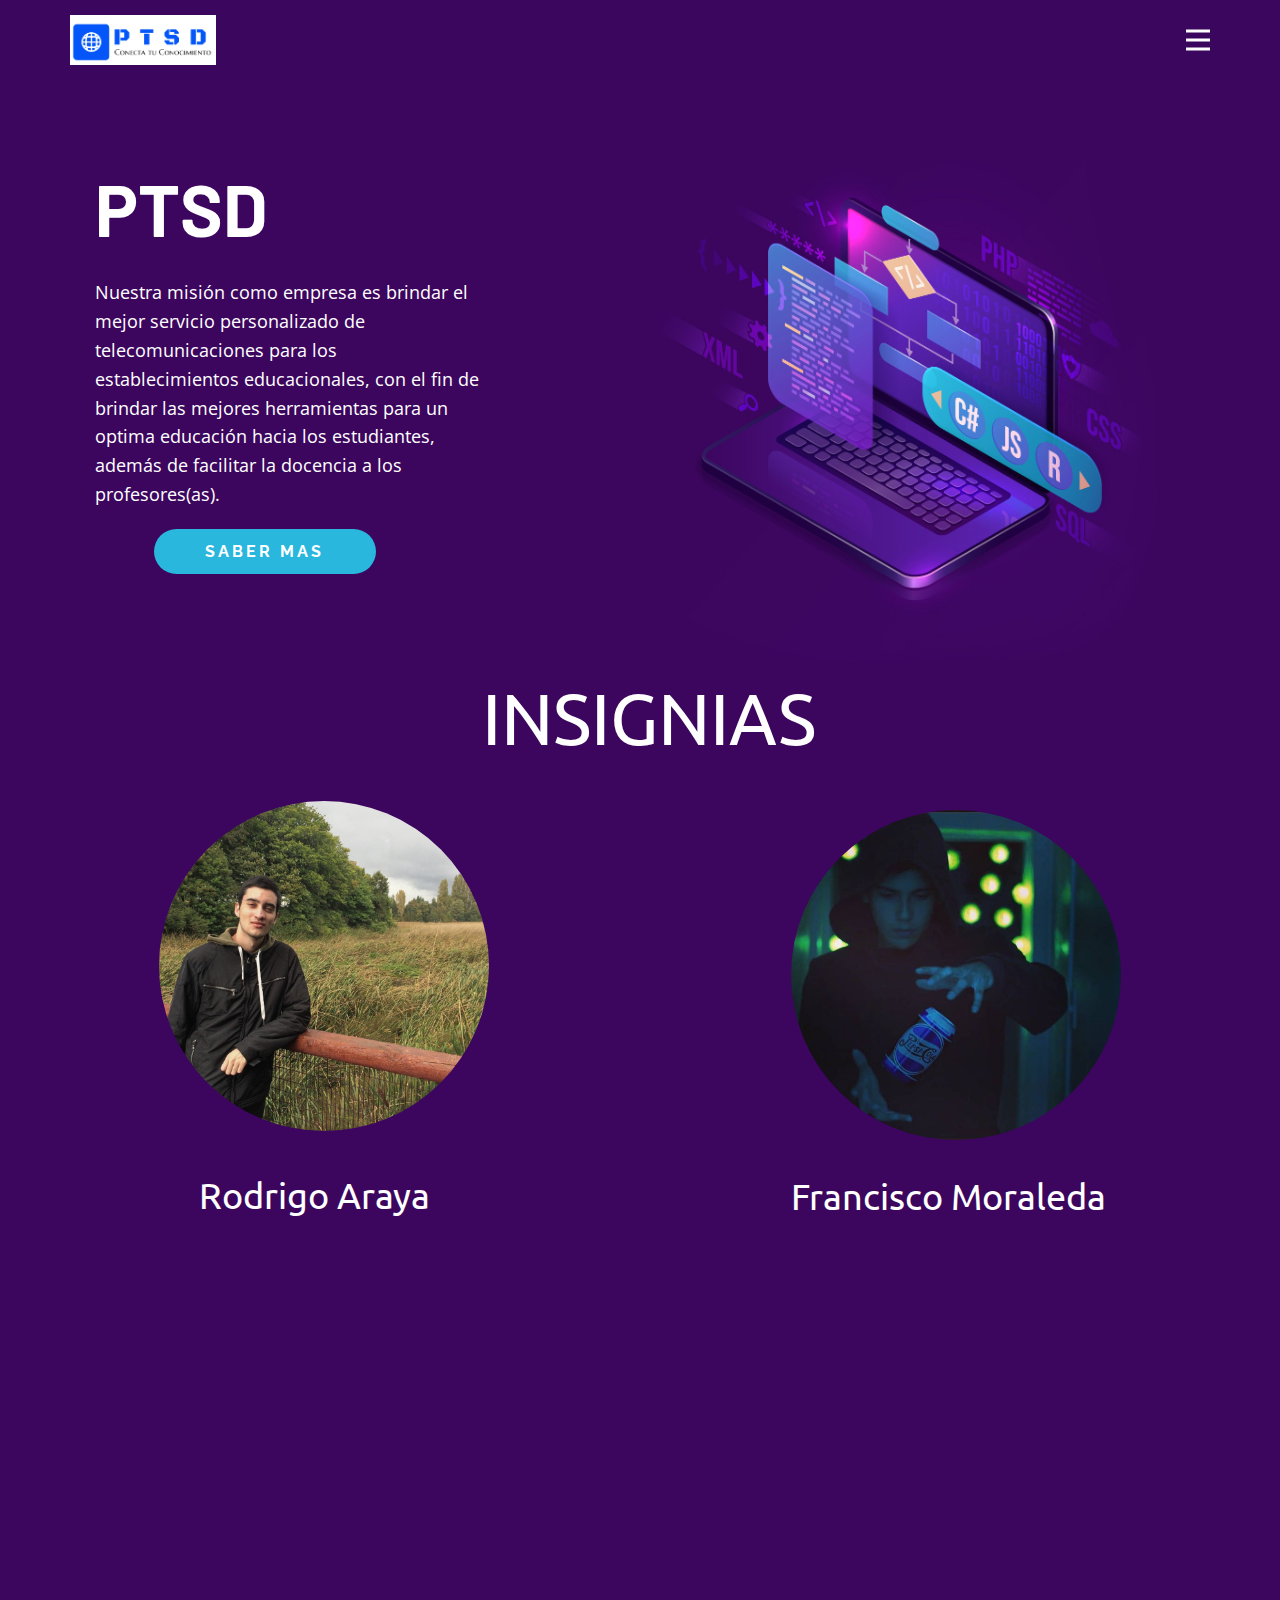
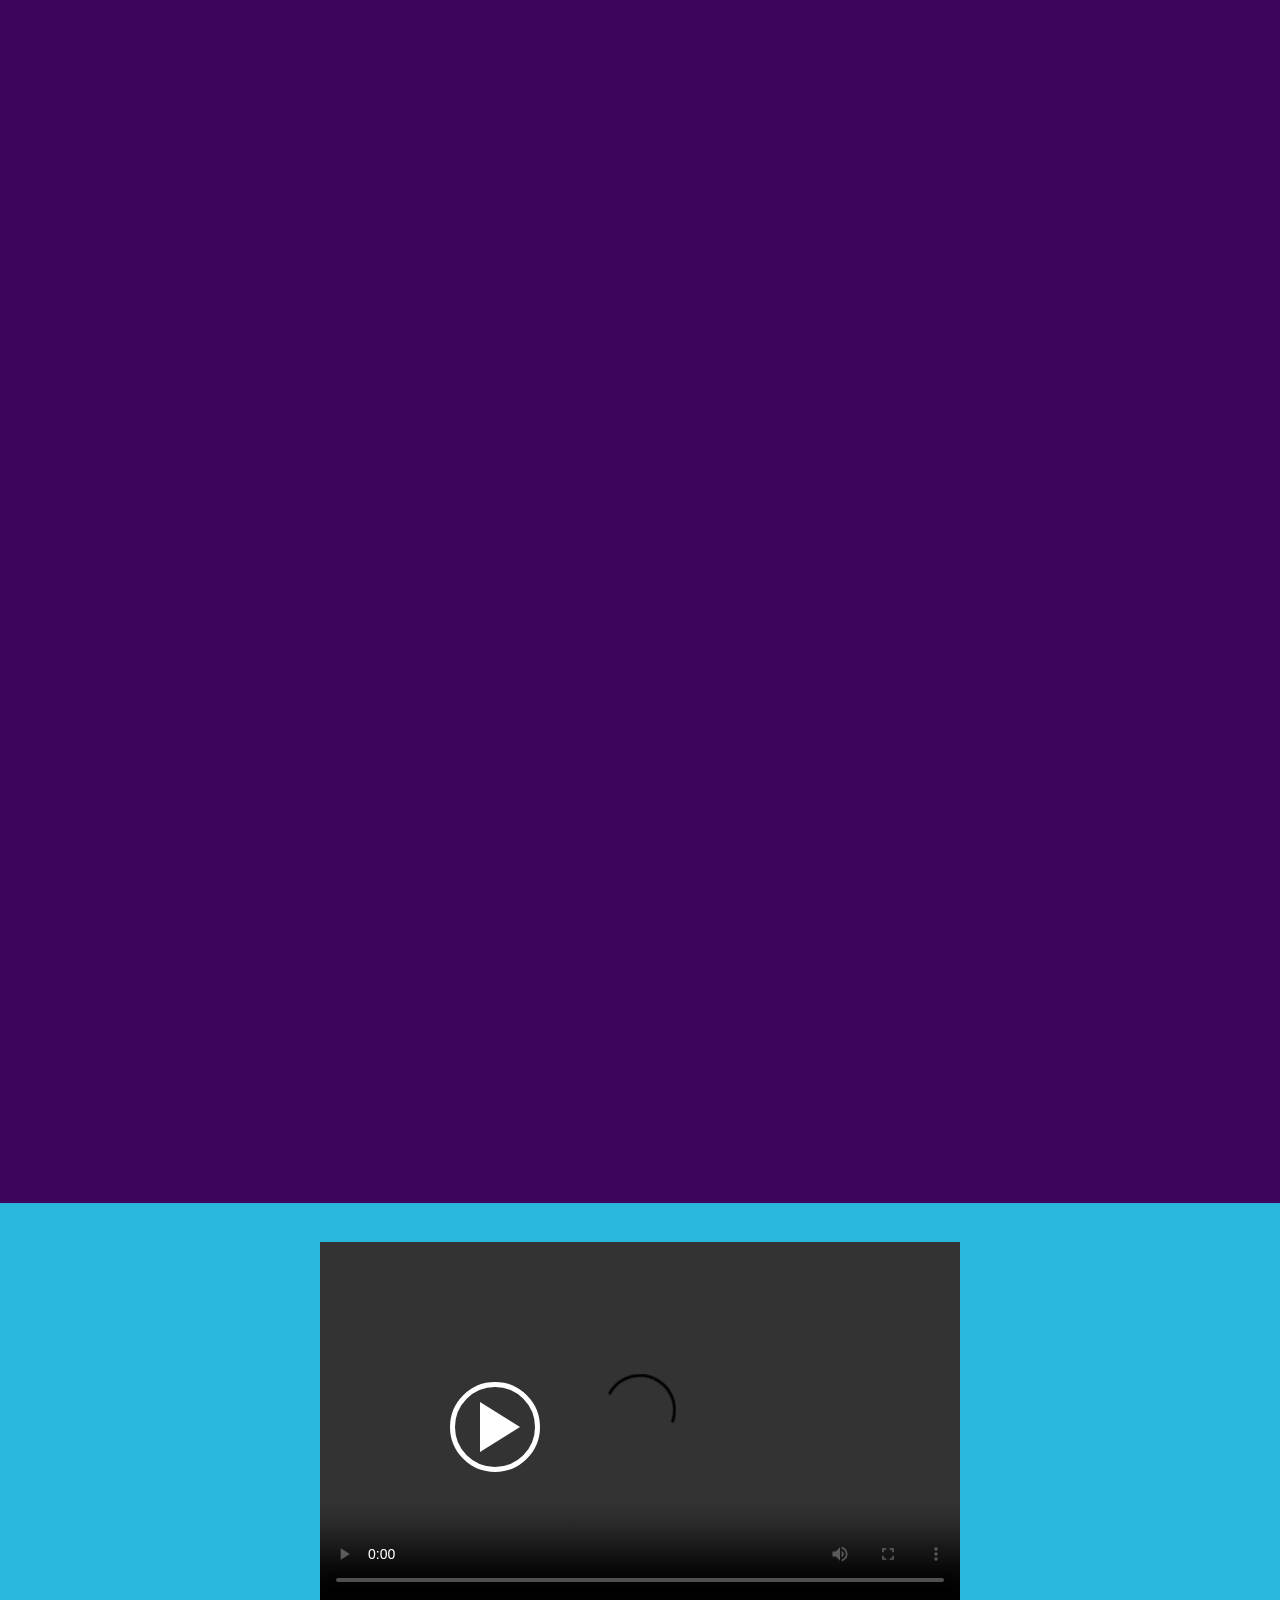
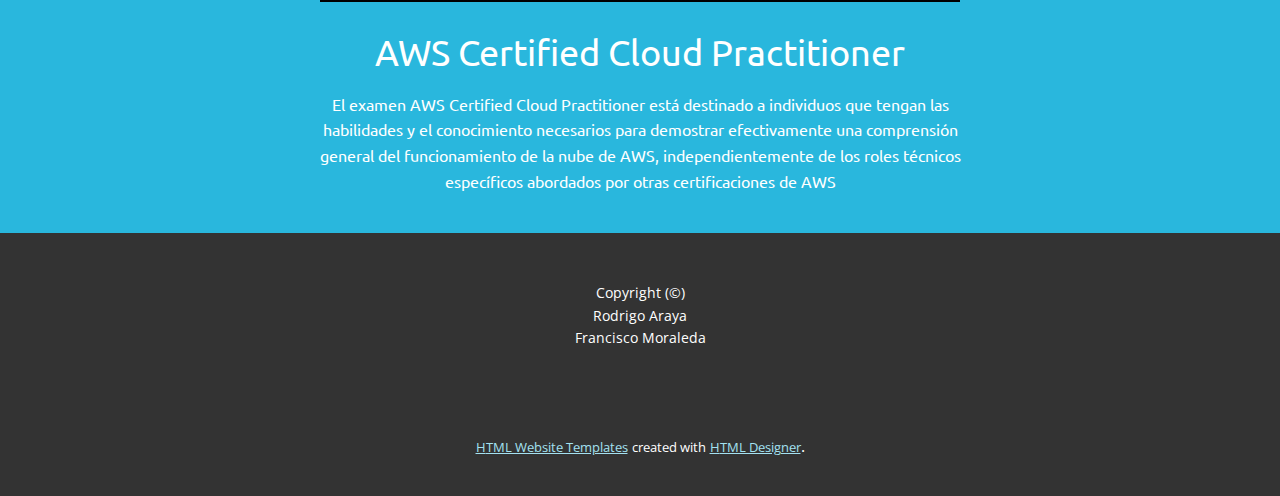
<file: index.html>
<!DOCTYPE html>
<html style="font-size: 16px;">
  <head>
    <meta name="viewport" content="width=device-width, initial-scale=1.0">
    <meta charset="utf-8">
    <meta name="keywords" content="Web Software Developers, Key Features, Data Visualization, IT solutions, IT solutions, Web Analytics, We are directly involved in t​he process, Get in Touch!">
    <meta name="description" content="">
    <meta name="page_type" content="np-template-header-footer-from-plugin">
    <title>PTSD</title>
    <link rel="stylesheet" href="nicepage.css" media="screen">
<link rel="stylesheet" href="PTSD.css" media="screen">
    <script class="u-script" type="text/javascript" src="jquery.js" defer=""></script>
    <script class="u-script" type="text/javascript" src="nicepage.js" defer=""></script>
    <meta name="generator" content="Nicepage 3.16.0, nicepage.com">
    <link id="u-theme-google-font" rel="stylesheet" href="https://fonts.googleapis.com/css?family=Open+Sans:300,300i,400,400i,600,600i,700,700i,800,800i|Barlow:100,100i,200,200i,300,300i,400,400i,500,500i,600,600i,700,700i,800,800i,900,900i">
    <link id="u-page-google-font" rel="stylesheet" href="https://fonts.googleapis.com/css?family=Raleway:100,100i,200,200i,300,300i,400,400i,500,500i,600,600i,700,700i,800,800i,900,900i|Ubuntu:300,300i,400,400i,500,500i,700,700i|Barlow:100,100i,200,200i,300,300i,400,400i,500,500i,600,600i,700,700i,800,800i,900,900i">
    
    
    
    
    
    <script type="application/ld+json">{
		"@context": "http://schema.org",
		"@type": "Organization",
		"name": "",
		"url": "index.html",
		"logo": "images/PTSDNITI.png"
}</script>
    <meta property="og:title" content="PTSD">
    <meta property="og:type" content="website">
    <meta name="theme-color" content="#29b7dd">
    <link rel="canonical" href="index.html">
    <meta property="og:url" content="index.html">
  </head>
  <body data-home-page="PTSD.html" data-home-page-title="PTSD" class="u-body"><header class="u-clearfix u-header u-palette-2-base u-header" id="sec-2485"><div class="u-clearfix u-sheet u-sheet-1">
        <a href="93913233" class="u-image u-logo u-image-1" data-image-width="613" data-image-height="211" title="Contact">
          <img src="images/PTSDNITI.png" class="u-logo-image u-logo-image-1" data-image-width="145.75">
        </a>
        <nav class="u-menu u-menu-dropdown u-offcanvas u-menu-1" data-responsive-from="XL">
          <div class="menu-collapse" style="font-size: 1rem; letter-spacing: 0px; font-weight: 700; text-transform: uppercase;">
            <a class="u-button-style u-custom-active-border-color u-custom-border u-custom-border-color u-custom-borders u-custom-hover-border-color u-custom-left-right-menu-spacing u-custom-padding-bottom u-custom-text-color u-custom-text-hover-color u-custom-top-bottom-menu-spacing u-nav-link u-text-active-palette-1-base u-text-hover-palette-2-base" href="#">
              <svg><use xmlns:xlink="http://www.w3.org/1999/xlink" xlink:href="#menu-hamburger"></use></svg>
              <svg version="1.1" xmlns="http://www.w3.org/2000/svg" xmlns:xlink="http://www.w3.org/1999/xlink"><defs><symbol id="menu-hamburger" viewBox="0 0 16 16" style="width: 16px; height: 16px;"><rect y="1" width="16" height="2"></rect><rect y="7" width="16" height="2"></rect><rect y="13" width="16" height="2"></rect>
</symbol>
</defs></svg>
            </a>
          </div>
          <div class="u-custom-menu u-nav-container">
            <ul class="u-nav u-spacing-30 u-unstyled u-nav-1"><li class="u-nav-item"><a class="u-border-2 u-border-active-palette-1-base u-border-hover-palette-1-base u-border-no-left u-border-no-right u-border-no-top u-button-style u-nav-link u-text-active-palette-1-base u-text-grey-90 u-text-hover-grey-90" href="https://www.bancoestado.cl/imagenes/_campanas/portal-donaciones/index.asp" target="_blank" style="padding: 10px 0px;">Donaciones</a>
</li><li class="u-nav-item"><a class="u-border-2 u-border-active-palette-1-base u-border-hover-palette-1-base u-border-no-left u-border-no-right u-border-no-top u-button-style u-nav-link u-text-active-palette-1-base u-text-grey-90 u-text-hover-grey-90" href="PTSD.html" style="padding: 10px 0px;">PTSD</a>
</li><li class="u-nav-item"><a class="u-border-2 u-border-active-palette-1-base u-border-hover-palette-1-base u-border-no-left u-border-no-right u-border-no-top u-button-style u-nav-link u-text-active-palette-1-base u-text-grey-90 u-text-hover-grey-90" href="Contactanos.html" target="_blank" style="padding: 10px 0px;">Contactanos</a>
</li></ul>
          </div>
          <div class="u-custom-menu u-nav-container-collapse">
            <div class="u-black u-container-style u-inner-container-layout u-opacity u-opacity-95 u-sidenav">
              <div class="u-sidenav-overflow">
                <div class="u-menu-close"></div>
                <ul class="u-align-center u-nav u-popupmenu-items u-unstyled u-nav-2"><li class="u-nav-item"><a class="u-button-style u-nav-link" href="https://www.bancoestado.cl/imagenes/_campanas/portal-donaciones/index.asp" target="_blank" style="padding: 10px 0px;">Donaciones</a>
</li><li class="u-nav-item"><a class="u-button-style u-nav-link" href="PTSD.html" style="padding: 10px 0px;">PTSD</a>
</li><li class="u-nav-item"><a class="u-button-style u-nav-link" href="Contactanos.html" target="_blank" style="padding: 10px 0px;">Contactanos</a>
</li></ul>
              </div>
            </div>
            <div class="u-black u-menu-overlay u-opacity u-opacity-70"></div>
          </div>
        </nav>
      </div></header>
    <section class="u-align-left u-clearfix u-image u-section-1" id="carousel_3e8e" data-image-width="1980" data-image-height="1350">
      <div class="u-clearfix u-sheet u-valign-middle u-sheet-1">
        <div class="u-clearfix u-expanded-width u-layout-wrap u-layout-wrap-1">
          <div class="u-gutter-0 u-layout">
            <div class="u-layout-row">
              <div class="u-align-left u-container-style u-layout-cell u-left-cell u-shape-rectangle u-size-27 u-layout-cell-1">
                <div class="u-container-layout u-container-layout-1">
                  <h1 class="u-custom-font u-text u-text-body-alt-color u-text-1">PTSD </h1>
                  <p class="u-text u-text-body-alt-color u-text-2">Nuestra misión como empresa es brindar el mejor servicio personalizado de telecomunicaciones para los establecimientos educacionales, con el fin de brindar las mejores herramientas para un optima educación hacia los estudiantes, además de facilitar la docencia a los profesores(as).</p>
                  <a href="Contactanos.html" data-page-id="9219529" class="u-active-palette-4-base u-btn u-btn-round u-button-style u-custom-font u-font-raleway u-hover-palette-4-base u-palette-1-base u-radius-50 u-text-body-alt-color u-btn-1" target="_blank">saber mas</a>
                </div>
              </div>
              <div class="u-align-left u-container-style u-image u-layout-cell u-right-cell u-size-33 u-image-1" data-image-width="1372" data-image-height="1235">
                <div class="u-container-layout u-valign-bottom u-container-layout-2"></div>
              </div>
            </div>
          </div>
        </div>
      </div>
    </section>
    <section class="u-align-left u-clearfix u-image u-section-2" id="sec-1b1f" data-image-width="1980" data-image-height="1350">
      <div class="u-clearfix u-sheet u-sheet-1">
        <h1 class="u-custom-font u-font-ubuntu u-text u-text-body-alt-color u-text-1">INSIGNIAS<span style="font-weight: 700;"></span>
        </h1>
        <div class="u-image u-image-circle u-image-1" alt="" data-image-width="1023" data-image-height="1280" data-animation-name="fadeIn" data-animation-duration="1000" data-animation-delay="0" data-animation-direction=""></div>
        <div class="u-image u-image-circle u-image-2" alt="" data-image-width="628" data-image-height="570" data-animation-name="fadeIn" data-animation-duration="1000" data-animation-delay="0" data-animation-direction=""></div>
        <h2 class="u-custom-font u-font-ubuntu u-text u-text-body-alt-color u-text-2">Rodrigo Araya </h2>
        <h2 class="u-custom-font u-font-ubuntu u-text u-text-body-alt-color u-text-3">Francisco Moraleda</h2>
        <div class="u-clearfix u-custom-html u-custom-html-1" data-animation-name="fadeIn" data-animation-duration="1000" data-animation-delay="0" data-animation-direction="Down">
          <div data-iframe-width="150" data-iframe-height="270" data-share-badge-id="b498e585-7405-4861-b41c-22d5e0c98746" data-share-badge-host="https://www.credly.com"></div>
          <script type="text/javascript" async="async" src="//cdn.credly.com/assets/utilities/embed.js"></script>
        </div>
        <div class="u-clearfix u-custom-html u-custom-html-2" data-animation-name="fadeIn" data-animation-duration="1000" data-animation-delay="0" data-animation-direction="">
          <div data-iframe-width="150" data-iframe-height="270" data-share-badge-id="12bddee8-73c4-45d0-9418-16bb78e06b9a" data-share-badge-host="https://www.credly.com/%22%3E</div><script type=" text="" javascript"="" async="" src="//cdn.credly.com/assets/utilities/embed.js"></div>
        </div>
        <div class="u-clearfix u-custom-html u-custom-html-3" data-animation-name="bounceIn" data-animation-duration="1000" data-animation-delay="0" data-animation-direction="Down">
          <div data-iframe-width="150" data-iframe-height="270" data-share-badge-id="925d7b60-ddb5-445a-ae78-d415fb5661ed" data-share-badge-host="https://www.credly.com"></div>
          <script type="text/javascript" async="async" src="//cdn.credly.com/assets/utilities/embed.js"></script>
        </div>
        <div class="u-clearfix u-custom-html u-custom-html-4" data-animation-name="fadeIn" data-animation-duration="1000" data-animation-delay="0" data-animation-direction="">
          <div data-iframe-width="150" data-iframe-height="270" data-share-badge-id="ae536a3b-0b31-49f7-888a-8d332f352252" data-share-badge-host="https://www.credly.com"></div>
          <script type="text/javascript" async="async" src="//cdn.credly.com/assets/utilities/embed.js"></script>
        </div>
        <div class="u-clearfix u-custom-html u-custom-html-5" data-animation-name="fadeIn" data-animation-duration="1000" data-animation-delay="0" data-animation-direction="">
          <div data-iframe-width="150" data-iframe-height="270" data-share-badge-id="d9a4e067-8c11-442e-bbf0-ccb54bbb7313" data-share-badge-host="https://www.credly.com"></div>
          <script type="text/javascript" async="async" src="//cdn.credly.com/assets/utilities/embed.js"></script>
        </div>
        <div class="u-clearfix u-custom-html u-custom-html-6" data-animation-name="fadeIn" data-animation-duration="1000" data-animation-delay="0" data-animation-direction="">
          <div data-iframe-width="150" data-iframe-height="270" data-share-badge-id="45ac3f77-fa2f-4b98-8ae5-c48471f7e587" data-share-badge-host="https://www.credly.com"></div>
          <script type="text/javascript" async="async" src="//cdn.credly.com/assets/utilities/embed.js"></script>
        </div>
      </div>
    </section>
    <section class="u-align-center u-clearfix u-palette-1-base u-section-3" id="sec-caeb">
      <div class="u-clearfix u-sheet u-valign-middle-lg u-valign-middle-md u-valign-middle-xl u-valign-middle-xs u-sheet-1">
        <div class="u-align-left u-expanded-width-sm u-expanded-width-xs u-video u-video-1" data-animation-name="jackInTheBox" data-animation-duration="1000" data-animation-delay="0" data-animation-direction="">
          <div class="embed-responsive embed-responsive-1">
            <video class="embed-responsive-item" controls="">
              <source src="https://rodrigo-francisco.s3.amazonaws.com/AWS+Certified+Cloud+Practitioner.mp4" type="video/mp4">
              <p>Your browser does not support HTML5 video.</p>
            </video>
            <button class="u-video-poster u-video-poster-1"></button>
          </div>
        </div>
        <h2 class="u-custom-font u-font-ubuntu u-text u-text-1">AWS Certified Cloud Practitioner</h2>
        <p class="u-custom-font u-font-ubuntu u-text u-text-2">El examen AWS Certified Cloud Practitioner está destinado a individuos que tengan las habilidades y el conocimiento necesarios para demostrar efectivamente una comprensión general del funcionamiento de la nube de AWS, independientemente de los roles técnicos específicos abordados por otras certificaciones de AWS</p>
      </div>
    </section>
    
    
    
    <footer class="u-align-center u-clearfix u-footer u-grey-80 u-footer" id="sec-2692"><div class="u-clearfix u-sheet u-valign-middle u-sheet-1">
        <p class="u-small-text u-text u-text-variant u-text-1">Copyright (©)<br>Rodrigo Araya<br>Francisco Moraleda
        </p>
      </div></footer>
    <section class="u-backlink u-clearfix u-grey-80">
      <a class="u-link" href="https://nicepage.com/html-templates" target="_blank">
        <span>HTML Website Templates</span>
      </a>
      <p class="u-text">
        <span>created with</span>
      </p>
      <a class="u-link" href="https://nicepage.com/html-website-builder" target="_blank">
        <span>HTML Designer</span>
      </a>. 
    </section>
  </body>
</html>
</file>
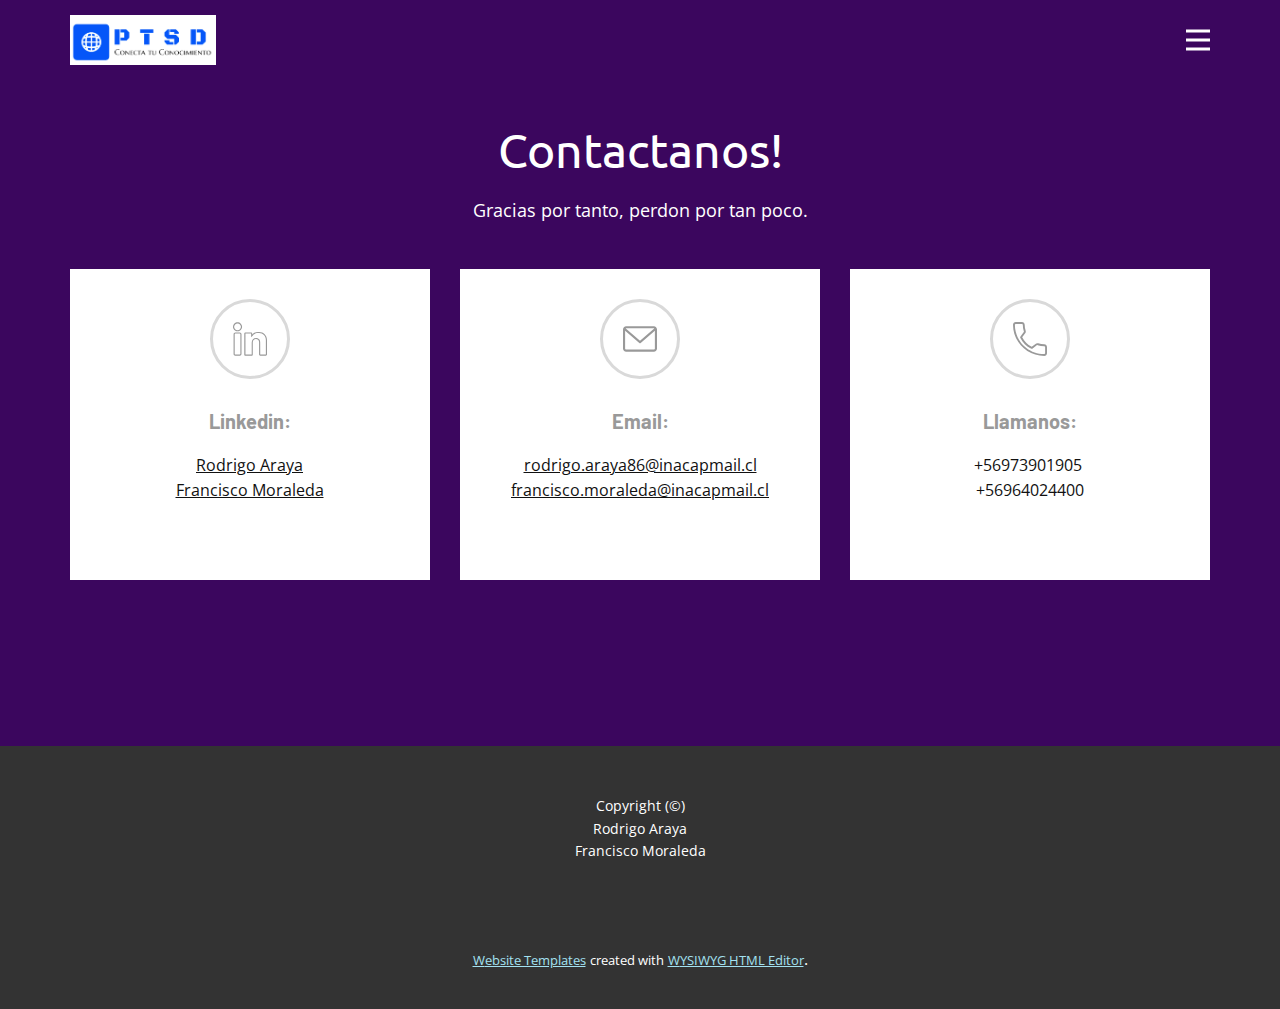
<file: Contactanos.html>
<!DOCTYPE html>
<html style="font-size: 16px;">
  <head>
    <meta name="viewport" content="width=device-width, initial-scale=1.0">
    <meta charset="utf-8">
    <meta name="keywords" content="Contactanos!">
    <meta name="description" content="">
    <meta name="page_type" content="np-template-header-footer-from-plugin">
    <title>Contactanos</title>
    <link rel="stylesheet" href="nicepage.css" media="screen">
<link rel="stylesheet" href="Contactanos.css" media="screen">
    <script class="u-script" type="text/javascript" src="jquery.js" defer=""></script>
    <script class="u-script" type="text/javascript" src="nicepage.js" defer=""></script>
    <meta name="generator" content="Nicepage 3.16.0, nicepage.com">
    <link id="u-theme-google-font" rel="stylesheet" href="https://fonts.googleapis.com/css?family=Open+Sans:300,300i,400,400i,600,600i,700,700i,800,800i|Barlow:100,100i,200,200i,300,300i,400,400i,500,500i,600,600i,700,700i,800,800i,900,900i">
    <link id="u-page-google-font" rel="stylesheet" href="https://fonts.googleapis.com/css?family=Ubuntu:300,300i,400,400i,500,500i,700,700i">
    
    
    
    <script type="application/ld+json">{
		"@context": "http://schema.org",
		"@type": "Organization",
		"name": "",
		"url": "index.html",
		"logo": "images/PTSDNITI.png"
}</script>
    <meta property="og:title" content="Contactanos">
    <meta property="og:type" content="website">
    <meta name="theme-color" content="#29b7dd">
    <link rel="canonical" href="index.html">
    <meta property="og:url" content="index.html">
  </head>
  <body class="u-body"><header class="u-clearfix u-header u-palette-2-base u-header" id="sec-2485"><div class="u-clearfix u-sheet u-sheet-1">
        <a href="93913233" class="u-image u-logo u-image-1" data-image-width="613" data-image-height="211" title="Contact">
          <img src="images/PTSDNITI.png" class="u-logo-image u-logo-image-1" data-image-width="145.75">
        </a>
        <nav class="u-menu u-menu-dropdown u-offcanvas u-menu-1" data-responsive-from="XL">
          <div class="menu-collapse" style="font-size: 1rem; letter-spacing: 0px; font-weight: 700; text-transform: uppercase;">
            <a class="u-button-style u-custom-active-border-color u-custom-border u-custom-border-color u-custom-borders u-custom-hover-border-color u-custom-left-right-menu-spacing u-custom-padding-bottom u-custom-text-color u-custom-text-hover-color u-custom-top-bottom-menu-spacing u-nav-link u-text-active-palette-1-base u-text-hover-palette-2-base" href="#">
              <svg><use xmlns:xlink="http://www.w3.org/1999/xlink" xlink:href="#menu-hamburger"></use></svg>
              <svg version="1.1" xmlns="http://www.w3.org/2000/svg" xmlns:xlink="http://www.w3.org/1999/xlink"><defs><symbol id="menu-hamburger" viewBox="0 0 16 16" style="width: 16px; height: 16px;"><rect y="1" width="16" height="2"></rect><rect y="7" width="16" height="2"></rect><rect y="13" width="16" height="2"></rect>
</symbol>
</defs></svg>
            </a>
          </div>
          <div class="u-custom-menu u-nav-container">
            <ul class="u-nav u-spacing-30 u-unstyled u-nav-1"><li class="u-nav-item"><a class="u-border-2 u-border-active-palette-1-base u-border-hover-palette-1-base u-border-no-left u-border-no-right u-border-no-top u-button-style u-nav-link u-text-active-palette-1-base u-text-grey-90 u-text-hover-grey-90" href="https://www.bancoestado.cl/imagenes/_campanas/portal-donaciones/index.asp" target="_blank" style="padding: 10px 0px;">Donaciones</a>
</li><li class="u-nav-item"><a class="u-border-2 u-border-active-palette-1-base u-border-hover-palette-1-base u-border-no-left u-border-no-right u-border-no-top u-button-style u-nav-link u-text-active-palette-1-base u-text-grey-90 u-text-hover-grey-90" href="PTSD.html" style="padding: 10px 0px;">PTSD</a>
</li><li class="u-nav-item"><a class="u-border-2 u-border-active-palette-1-base u-border-hover-palette-1-base u-border-no-left u-border-no-right u-border-no-top u-button-style u-nav-link u-text-active-palette-1-base u-text-grey-90 u-text-hover-grey-90" href="Contactanos.html" target="_blank" style="padding: 10px 0px;">Contactanos</a>
</li></ul>
          </div>
          <div class="u-custom-menu u-nav-container-collapse">
            <div class="u-black u-container-style u-inner-container-layout u-opacity u-opacity-95 u-sidenav">
              <div class="u-sidenav-overflow">
                <div class="u-menu-close"></div>
                <ul class="u-align-center u-nav u-popupmenu-items u-unstyled u-nav-2"><li class="u-nav-item"><a class="u-button-style u-nav-link" href="https://www.bancoestado.cl/imagenes/_campanas/portal-donaciones/index.asp" target="_blank" style="padding: 10px 0px;">Donaciones</a>
</li><li class="u-nav-item"><a class="u-button-style u-nav-link" href="PTSD.html" style="padding: 10px 0px;">PTSD</a>
</li><li class="u-nav-item"><a class="u-button-style u-nav-link" href="Contactanos.html" target="_blank" style="padding: 10px 0px;">Contactanos</a>
</li></ul>
              </div>
            </div>
            <div class="u-black u-menu-overlay u-opacity u-opacity-70"></div>
          </div>
        </nav>
      </div></header>
    <section class="u-align-center u-clearfix u-palette-2-base u-section-1" id="sec-7991">
      <div class="u-clearfix u-sheet u-sheet-1">
        <h1 class="u-custom-font u-font-ubuntu u-text u-text-1">Contactanos!<br>
        </h1>
        <p class="u-text u-text-2">Gracias por tanto, perdon por tan poco.</p>
        <div class="u-clearfix u-gutter-30 u-layout-wrap u-layout-wrap-1">
          <div class="u-gutter-0 u-layout">
            <div class="u-layout-col">
              <div class="u-size-60">
                <div class="u-layout-row">
                  <div class="u-container-style u-layout-cell u-left-cell u-size-20 u-white u-layout-cell-1">
                    <div class="u-container-layout u-container-layout-1"><span class="u-border-3 u-border-grey-15 u-icon u-icon-circle u-spacing-20 u-icon-1"><svg class="u-svg-link" preserveAspectRatio="xMidYMin slice" viewBox="0 0 512 512" style=""><use xmlns:xlink="http://www.w3.org/1999/xlink" xlink:href="#svg-d2d8"></use></svg><svg class="u-svg-content" viewBox="0 0 512 512" x="0px" y="0px" id="svg-d2d8" style="enable-background:new 0 0 512 512;"><g transform="translate(1)"><g><g><path d="M68.12,4.267c-18.773,0-35.84,6.827-48.64,19.627C5.827,37.547-1,54.613-1,72.533c0,18.773,7.68,35.84,20.48,48.64     c12.8,12.8,30.72,20.48,47.787,19.627c0,0,0.853,0,1.707,0c17.067,0,33.28-6.827,46.08-19.627     c12.8-12.8,20.48-29.867,20.48-48.64c0.853-17.92-6.827-34.987-19.627-47.787C103.107,11.093,86.04,4.267,68.12,4.267z      M103.107,109.227c-9.387,9.387-22.187,15.36-35.84,14.507c-12.8,0-26.453-5.12-35.84-14.507     c-10.24-9.387-15.36-23.04-15.36-36.693s5.12-26.453,15.36-36.693c9.387-9.387,22.187-14.507,36.693-14.507     c12.8,0,25.6,5.12,34.987,14.507c10.24,10.24,15.36,23.04,15.36,36.693S113.347,99.84,103.107,109.227z"></path><path d="M101.4,157.867H32.28c-13.653,0-24.747,11.093-24.747,25.6v298.667c0,13.653,11.947,25.6,25.6,25.6H101.4     c13.653,0,25.6-11.947,25.6-24.747v-299.52C127,169.813,115.053,157.867,101.4,157.867z M109.933,482.987     c0,4.267-4.267,7.68-8.533,7.68H33.133c-4.267,0-8.533-4.267-8.533-8.533V183.467c0-4.267,3.413-8.533,7.68-8.533h69.12     c4.267,0,8.533,4.267,8.533,8.533V482.987z"></path><path d="M391.533,149.333h-17.92c-33.28,0-64.853,14.507-85.333,37.547v-11.947c0-8.533-8.533-17.067-17.067-17.067H185.88     c-7.68,0-17.067,6.827-17.067,16.213v318.293c0,9.387,9.387,15.36,17.067,15.36h93.867c7.68,0,17.067-5.973,17.067-15.36v-184.32     c0-28.16,20.48-50.347,46.933-50.347c13.653,0,26.453,5.12,35.84,14.507c8.533,7.68,11.947,19.627,11.947,34.987v183.467     c0,8.533,8.533,17.067,17.067,17.067h85.333c8.533,0,17.067-8.533,17.067-17.067v-220.16     C511,202.24,458.947,149.333,391.533,149.333z M493.933,489.813l-0.853,0.853h-83.627L408.6,307.2     c0-20.48-5.12-35.84-16.213-46.933c-12.8-12.8-29.867-19.627-47.787-19.627c-35.84,0.853-64,29.867-64,67.413v182.613h-93.867     V174.933h84.48l0.853,0.853v53.76l23.04-23.04l0.853-0.853c17.067-23.893,46.933-39.253,78.507-39.253h17.92     c57.173,0,101.547,46.08,101.547,104.107V489.813z"></path>
</g>
</g>
</g></svg></span>
                      <h5 class="u-align-center u-text u-text-grey-40 u-text-3">Linkedin:</h5>
                      <a href="https://www.linkedin.com/in/rodrigo-araya-madariaga-48b98a110/" class="u-border-active-none u-border-hover-none u-btn u-btn-rectangle u-button-style u-none u-text-body-color u-text-hover-palette-2-base u-btn-1" target="_blank">Rodrigo Araya</a>
                      <a href="https://www.linkedin.com/in/francisco-moraleda-diaz-80b795212/" class="u-border-active-none u-border-hover-none u-btn u-btn-rectangle u-button-style u-none u-text-body-color u-text-hover-palette-2-base u-btn-2" target="_blank">Francisco Moraleda</a>
                    </div>
                  </div>
                  <div class="u-container-style u-layout-cell u-size-20 u-white u-layout-cell-2">
                    <div class="u-container-layout u-container-layout-2"><span class="u-border-3 u-border-grey-15 u-icon u-icon-circle u-spacing-20 u-text-grey-40 u-icon-2"><svg class="u-svg-link" preserveAspectRatio="xMidYMin slice" viewBox="0 0 479.058 479.058" style=""><use xmlns:xlink="http://www.w3.org/1999/xlink" xlink:href="#svg-1497"></use></svg><svg xmlns="http://www.w3.org/2000/svg" id="svg-1497" enable-background="new 0 0 479.058 479.058" viewBox="0 0 479.058 479.058" class="u-svg-content"><path d="m434.146 59.882h-389.234c-24.766 0-44.912 20.146-44.912 44.912v269.47c0 24.766 20.146 44.912 44.912 44.912h389.234c24.766 0 44.912-20.146 44.912-44.912v-269.47c0-24.766-20.146-44.912-44.912-44.912zm0 29.941c2.034 0 3.969.422 5.738 1.159l-200.355 173.649-200.356-173.649c1.769-.736 3.704-1.159 5.738-1.159zm0 299.411h-389.234c-8.26 0-14.971-6.71-14.971-14.971v-251.648l199.778 173.141c2.822 2.441 6.316 3.655 9.81 3.655s6.988-1.213 9.81-3.655l199.778-173.141v251.649c-.001 8.26-6.711 14.97-14.971 14.97z"></path></svg></span>
                      <h5 class="u-align-center u-text u-text-grey-40 u-text-4">Email:</h5>
                      <a href="https://nicepage.com/website-design" class="u-border-active-none u-border-hover-none u-btn u-btn-rectangle u-button-style u-none u-text-body-color u-text-hover-palette-2-base u-btn-3">rodrigo.araya86@inacapmail.cl</a>
                      <a href="https://nicepage.com/wordpress-themes" class="u-border-active-none u-border-hover-none u-btn u-btn-rectangle u-button-style u-none u-text-body-color u-text-hover-palette-2-base u-btn-4">francisco.moraleda@inacapmail.cl</a>
                    </div>
                  </div>
                  <div class="u-align-center u-container-style u-layout-cell u-right-cell u-size-20 u-white u-layout-cell-3">
                    <div class="u-container-layout u-valign-top u-container-layout-3"><span class="u-border-3 u-border-grey-15 u-icon u-icon-circle u-spacing-20 u-text-grey-40 u-icon-3"><svg class="u-svg-link" preserveAspectRatio="xMidYMin slice" viewBox="0 0 384 384" style=""><use xmlns:xlink="http://www.w3.org/1999/xlink" xlink:href="#svg-1a9d"></use></svg><svg xmlns="http://www.w3.org/2000/svg" xmlns:xlink="http://www.w3.org/1999/xlink" version="1.1" id="svg-1a9d" x="0px" y="0px" viewBox="0 0 384 384" style="enable-background:new 0 0 384 384;" xml:space="preserve" class="u-svg-content"><g><g><path d="M353.188,252.052c-23.51,0-46.594-3.677-68.469-10.906c-10.906-3.719-23.323-0.833-30.438,6.417l-43.177,32.594    c-50.073-26.729-80.917-57.563-107.281-107.26l31.635-42.052c8.219-8.208,11.167-20.198,7.635-31.448    c-7.26-21.99-10.948-45.063-10.948-68.583C132.146,13.823,118.323,0,101.333,0H30.812C13.823,0,0,13.823,0,30.812    C0,225.563,158.438,384,353.188,384c16.99,0,30.813-13.823,30.813-30.813v-70.323C384,265.875,370.177,252.052,353.188,252.052z     M362.667,353.188c0,5.229-4.25,9.479-9.479,9.479c-182.99,0-331.854-148.865-331.854-331.854c0-5.229,4.25-9.479,9.479-9.479    h70.521c5.229,0,9.479,4.25,9.479,9.479c0,25.802,4.052,51.125,11.979,75.115c1.104,3.542,0.208,7.208-3.375,10.938L82.75,165.427    c-2.458,3.26-2.844,7.625-1,11.26c29.927,58.823,66.292,95.188,125.531,125.542c3.604,1.885,8.021,1.49,11.292-0.979    l49.677-37.635c2.51-2.51,6.271-3.406,9.667-2.25c24.156,7.979,49.479,12.021,75.271,12.021c5.229,0,9.479,4.25,9.479,9.479    V353.188z"></path>
</g>
</g><g></g><g></g><g></g><g></g><g></g><g></g><g></g><g></g><g></g><g></g><g></g><g></g><g></g><g></g><g></g></svg></span>
                      <h5 class="u-text u-text-grey-40 u-text-5">Llamanos:</h5>
                      <p class="u-text u-text-6">+56973901905&nbsp;<br>+56964024400
                      </p>
                    </div>
                  </div>
                </div>
              </div>
            </div>
          </div>
        </div>
      </div>
    </section>
    
    
    
    <footer class="u-align-center u-clearfix u-footer u-grey-80 u-footer" id="sec-2692"><div class="u-clearfix u-sheet u-valign-middle u-sheet-1">
        <p class="u-small-text u-text u-text-variant u-text-1">Copyright (©)<br>Rodrigo Araya<br>Francisco Moraleda
        </p>
      </div></footer>
    <section class="u-backlink u-clearfix u-grey-80">
      <a class="u-link" href="https://nicepage.com/website-templates" target="_blank">
        <span>Website Templates</span>
      </a>
      <p class="u-text">
        <span>created with</span>
      </p>
      <a class="u-link" href="https://nicepage.com/wysiwyg-html-editor" target="_blank">
        <span>WYSIWYG HTML Editor</span>
      </a>. 
    </section>
  </body>
</html>
</file>
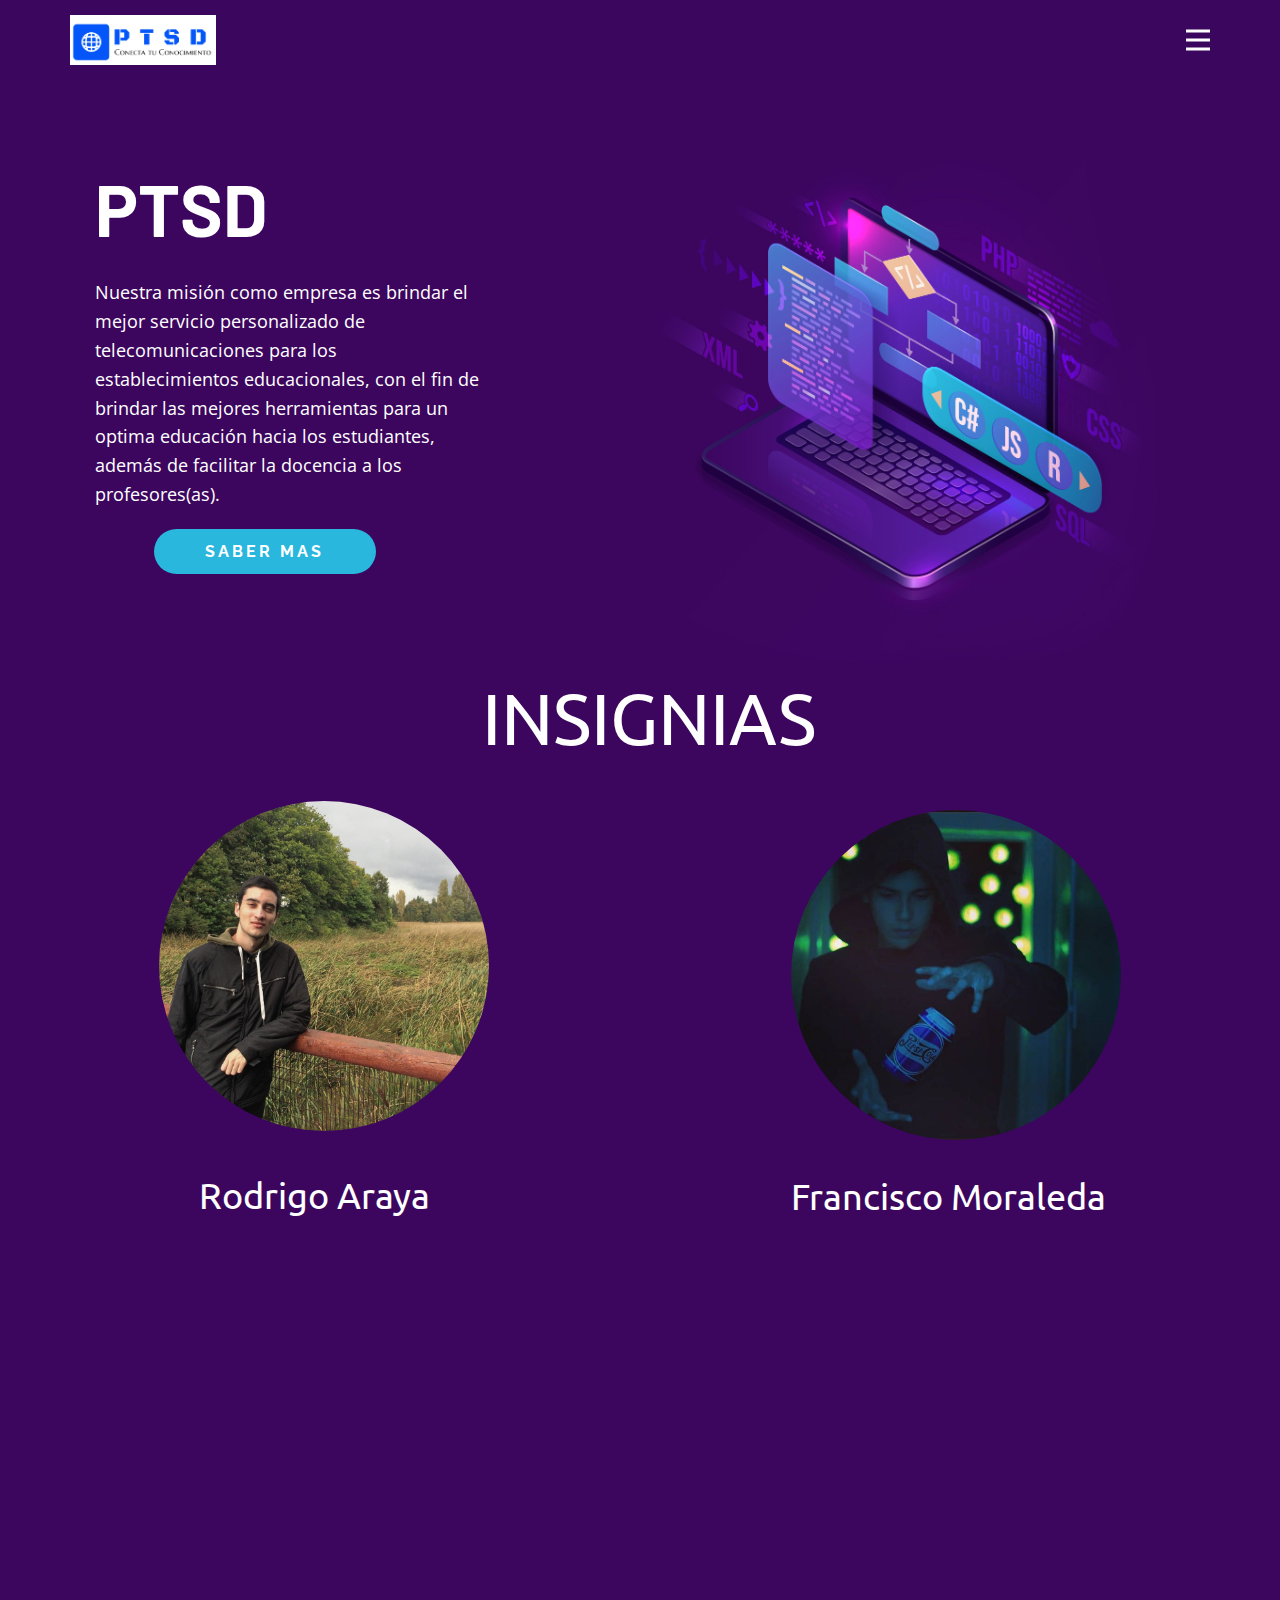
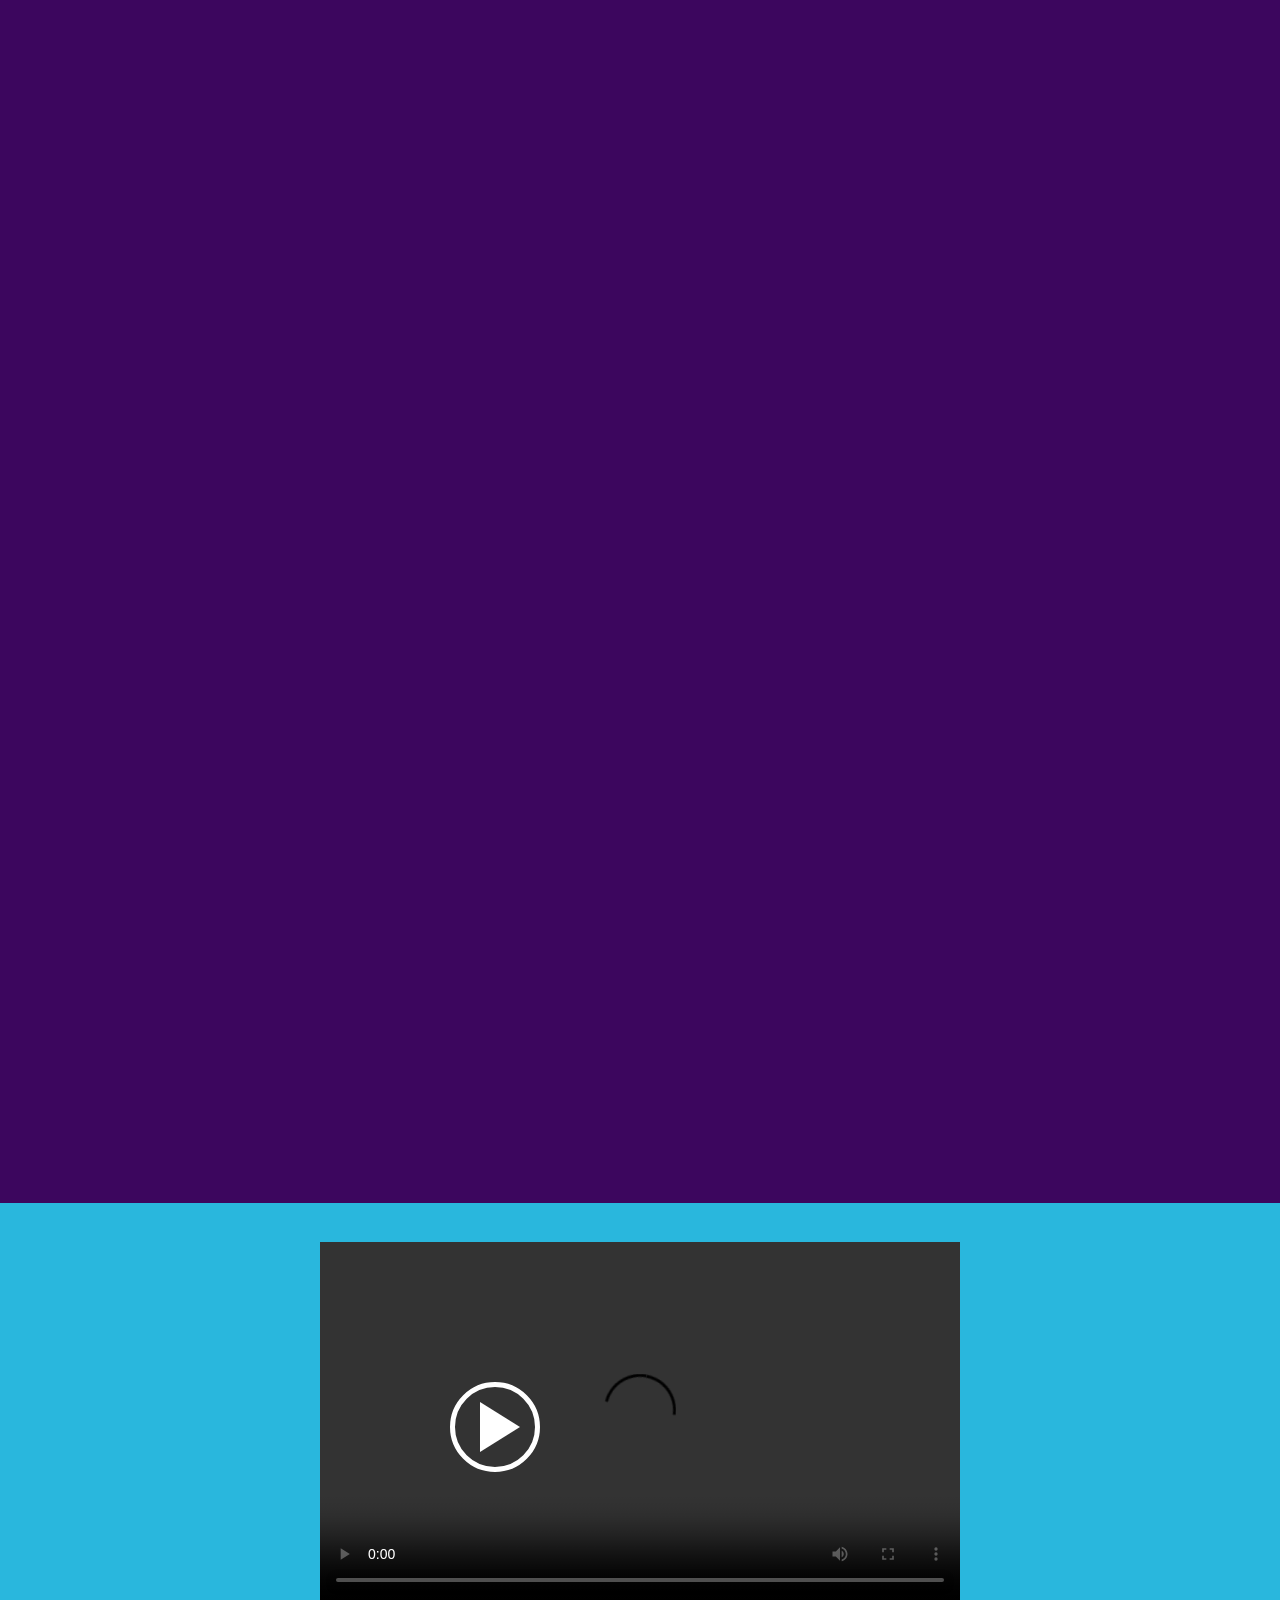
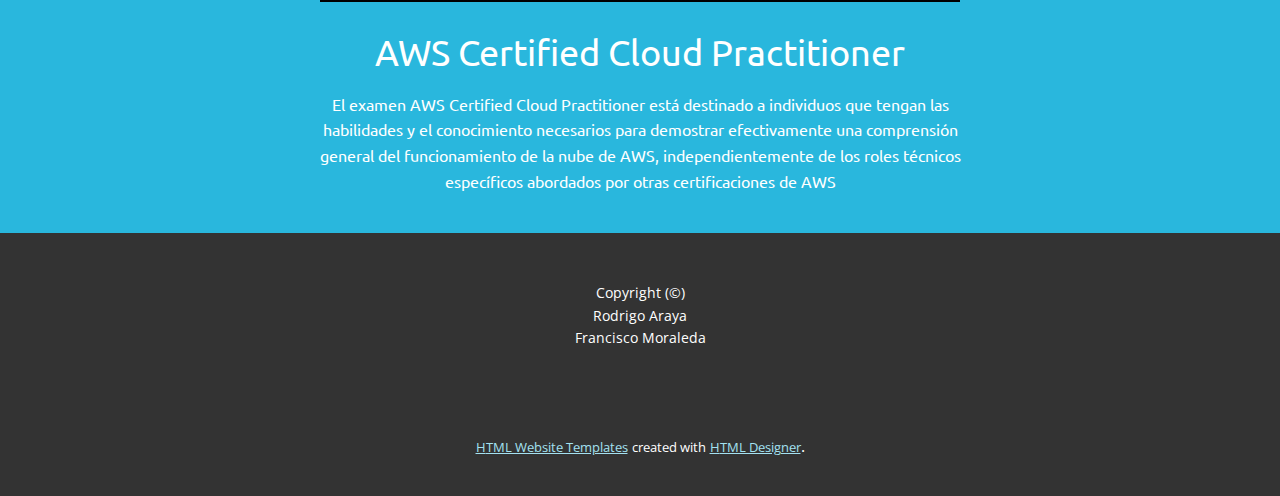
<file: PTSD.html>
<!DOCTYPE html>
<html style="font-size: 16px;">
  <head>
    <meta name="viewport" content="width=device-width, initial-scale=1.0">
    <meta charset="utf-8">
    <meta name="keywords" content="Web Software Developers, Key Features, Data Visualization, IT solutions, IT solutions, Web Analytics, We are directly involved in t​he process, Get in Touch!">
    <meta name="description" content="">
    <meta name="page_type" content="np-template-header-footer-from-plugin">
    <title>PTSD</title>
    <link rel="stylesheet" href="nicepage.css" media="screen">
<link rel="stylesheet" href="PTSD.css" media="screen">
    <script class="u-script" type="text/javascript" src="jquery.js" defer=""></script>
    <script class="u-script" type="text/javascript" src="nicepage.js" defer=""></script>
    <meta name="generator" content="Nicepage 3.16.0, nicepage.com">
    <link id="u-theme-google-font" rel="stylesheet" href="https://fonts.googleapis.com/css?family=Open+Sans:300,300i,400,400i,600,600i,700,700i,800,800i|Barlow:100,100i,200,200i,300,300i,400,400i,500,500i,600,600i,700,700i,800,800i,900,900i">
    <link id="u-page-google-font" rel="stylesheet" href="https://fonts.googleapis.com/css?family=Raleway:100,100i,200,200i,300,300i,400,400i,500,500i,600,600i,700,700i,800,800i,900,900i|Ubuntu:300,300i,400,400i,500,500i,700,700i|Barlow:100,100i,200,200i,300,300i,400,400i,500,500i,600,600i,700,700i,800,800i,900,900i">
    
    
    
    
    
    <script type="application/ld+json">{
		"@context": "http://schema.org",
		"@type": "Organization",
		"name": "",
		"url": "index.html",
		"logo": "images/PTSDNITI.png"
}</script>
    <meta property="og:title" content="PTSD">
    <meta property="og:type" content="website">
    <meta name="theme-color" content="#29b7dd">
    <link rel="canonical" href="index.html">
    <meta property="og:url" content="index.html">
  </head>
  <body class="u-body"><header class="u-clearfix u-header u-palette-2-base u-header" id="sec-2485"><div class="u-clearfix u-sheet u-sheet-1">
        <a href="93913233" class="u-image u-logo u-image-1" data-image-width="613" data-image-height="211" title="Contact">
          <img src="images/PTSDNITI.png" class="u-logo-image u-logo-image-1" data-image-width="145.75">
        </a>
        <nav class="u-menu u-menu-dropdown u-offcanvas u-menu-1" data-responsive-from="XL">
          <div class="menu-collapse" style="font-size: 1rem; letter-spacing: 0px; font-weight: 700; text-transform: uppercase;">
            <a class="u-button-style u-custom-active-border-color u-custom-border u-custom-border-color u-custom-borders u-custom-hover-border-color u-custom-left-right-menu-spacing u-custom-padding-bottom u-custom-text-color u-custom-text-hover-color u-custom-top-bottom-menu-spacing u-nav-link u-text-active-palette-1-base u-text-hover-palette-2-base" href="#">
              <svg><use xmlns:xlink="http://www.w3.org/1999/xlink" xlink:href="#menu-hamburger"></use></svg>
              <svg version="1.1" xmlns="http://www.w3.org/2000/svg" xmlns:xlink="http://www.w3.org/1999/xlink"><defs><symbol id="menu-hamburger" viewBox="0 0 16 16" style="width: 16px; height: 16px;"><rect y="1" width="16" height="2"></rect><rect y="7" width="16" height="2"></rect><rect y="13" width="16" height="2"></rect>
</symbol>
</defs></svg>
            </a>
          </div>
          <div class="u-custom-menu u-nav-container">
            <ul class="u-nav u-spacing-30 u-unstyled u-nav-1"><li class="u-nav-item"><a class="u-border-2 u-border-active-palette-1-base u-border-hover-palette-1-base u-border-no-left u-border-no-right u-border-no-top u-button-style u-nav-link u-text-active-palette-1-base u-text-grey-90 u-text-hover-grey-90" href="https://www.bancoestado.cl/imagenes/_campanas/portal-donaciones/index.asp" target="_blank" style="padding: 10px 0px;">Donaciones</a>
</li><li class="u-nav-item"><a class="u-border-2 u-border-active-palette-1-base u-border-hover-palette-1-base u-border-no-left u-border-no-right u-border-no-top u-button-style u-nav-link u-text-active-palette-1-base u-text-grey-90 u-text-hover-grey-90" href="PTSD.html" style="padding: 10px 0px;">PTSD</a>
</li><li class="u-nav-item"><a class="u-border-2 u-border-active-palette-1-base u-border-hover-palette-1-base u-border-no-left u-border-no-right u-border-no-top u-button-style u-nav-link u-text-active-palette-1-base u-text-grey-90 u-text-hover-grey-90" href="Contactanos.html" target="_blank" style="padding: 10px 0px;">Contactanos</a>
</li></ul>
          </div>
          <div class="u-custom-menu u-nav-container-collapse">
            <div class="u-black u-container-style u-inner-container-layout u-opacity u-opacity-95 u-sidenav">
              <div class="u-sidenav-overflow">
                <div class="u-menu-close"></div>
                <ul class="u-align-center u-nav u-popupmenu-items u-unstyled u-nav-2"><li class="u-nav-item"><a class="u-button-style u-nav-link" href="https://www.bancoestado.cl/imagenes/_campanas/portal-donaciones/index.asp" target="_blank" style="padding: 10px 0px;">Donaciones</a>
</li><li class="u-nav-item"><a class="u-button-style u-nav-link" href="PTSD.html" style="padding: 10px 0px;">PTSD</a>
</li><li class="u-nav-item"><a class="u-button-style u-nav-link" href="Contactanos.html" target="_blank" style="padding: 10px 0px;">Contactanos</a>
</li></ul>
              </div>
            </div>
            <div class="u-black u-menu-overlay u-opacity u-opacity-70"></div>
          </div>
        </nav>
      </div></header>
    <section class="u-align-left u-clearfix u-image u-section-1" id="carousel_3e8e" data-image-width="1980" data-image-height="1350">
      <div class="u-clearfix u-sheet u-valign-middle u-sheet-1">
        <div class="u-clearfix u-expanded-width u-layout-wrap u-layout-wrap-1">
          <div class="u-gutter-0 u-layout">
            <div class="u-layout-row">
              <div class="u-align-left u-container-style u-layout-cell u-left-cell u-shape-rectangle u-size-27 u-layout-cell-1">
                <div class="u-container-layout u-container-layout-1">
                  <h1 class="u-custom-font u-text u-text-body-alt-color u-text-1">PTSD </h1>
                  <p class="u-text u-text-body-alt-color u-text-2">Nuestra misión como empresa es brindar el mejor servicio personalizado de telecomunicaciones para los establecimientos educacionales, con el fin de brindar las mejores herramientas para un optima educación hacia los estudiantes, además de facilitar la docencia a los profesores(as).</p>
                  <a href="Contactanos.html" data-page-id="9219529" class="u-active-palette-4-base u-btn u-btn-round u-button-style u-custom-font u-font-raleway u-hover-palette-4-base u-palette-1-base u-radius-50 u-text-body-alt-color u-btn-1" target="_blank">saber mas</a>
                </div>
              </div>
              <div class="u-align-left u-container-style u-image u-layout-cell u-right-cell u-size-33 u-image-1" data-image-width="1372" data-image-height="1235">
                <div class="u-container-layout u-valign-bottom u-container-layout-2"></div>
              </div>
            </div>
          </div>
        </div>
      </div>
    </section>
    <section class="u-align-left u-clearfix u-image u-section-2" id="sec-1b1f" data-image-width="1980" data-image-height="1350">
      <div class="u-clearfix u-sheet u-sheet-1">
        <h1 class="u-custom-font u-font-ubuntu u-text u-text-body-alt-color u-text-1">INSIGNIAS<span style="font-weight: 700;"></span>
        </h1>
        <div class="u-image u-image-circle u-image-1" alt="" data-image-width="1023" data-image-height="1280" data-animation-name="fadeIn" data-animation-duration="1000" data-animation-delay="0" data-animation-direction=""></div>
        <div class="u-image u-image-circle u-image-2" alt="" data-image-width="628" data-image-height="570" data-animation-name="fadeIn" data-animation-duration="1000" data-animation-delay="0" data-animation-direction=""></div>
        <h2 class="u-custom-font u-font-ubuntu u-text u-text-body-alt-color u-text-2">Rodrigo Araya </h2>
        <h2 class="u-custom-font u-font-ubuntu u-text u-text-body-alt-color u-text-3">Francisco Moraleda</h2>
        <div class="u-clearfix u-custom-html u-custom-html-1" data-animation-name="fadeIn" data-animation-duration="1000" data-animation-delay="0" data-animation-direction="Down">
          <div data-iframe-width="150" data-iframe-height="270" data-share-badge-id="b498e585-7405-4861-b41c-22d5e0c98746" data-share-badge-host="https://www.credly.com"></div>
          <script type="text/javascript" async="async" src="//cdn.credly.com/assets/utilities/embed.js"></script>
        </div>
        <div class="u-clearfix u-custom-html u-custom-html-2" data-animation-name="fadeIn" data-animation-duration="1000" data-animation-delay="0" data-animation-direction="">
          <div data-iframe-width="150" data-iframe-height="270" data-share-badge-id="12bddee8-73c4-45d0-9418-16bb78e06b9a" data-share-badge-host="https://www.credly.com/%22%3E</div><script type=" text="" javascript"="" async="" src="//cdn.credly.com/assets/utilities/embed.js"></div>
        </div>
        <div class="u-clearfix u-custom-html u-custom-html-3" data-animation-name="bounceIn" data-animation-duration="1000" data-animation-delay="0" data-animation-direction="Down">
          <div data-iframe-width="150" data-iframe-height="270" data-share-badge-id="925d7b60-ddb5-445a-ae78-d415fb5661ed" data-share-badge-host="https://www.credly.com"></div>
          <script type="text/javascript" async="async" src="//cdn.credly.com/assets/utilities/embed.js"></script>
        </div>
        <div class="u-clearfix u-custom-html u-custom-html-4" data-animation-name="fadeIn" data-animation-duration="1000" data-animation-delay="0" data-animation-direction="">
          <div data-iframe-width="150" data-iframe-height="270" data-share-badge-id="ae536a3b-0b31-49f7-888a-8d332f352252" data-share-badge-host="https://www.credly.com"></div>
          <script type="text/javascript" async="async" src="//cdn.credly.com/assets/utilities/embed.js"></script>
        </div>
        <div class="u-clearfix u-custom-html u-custom-html-5" data-animation-name="fadeIn" data-animation-duration="1000" data-animation-delay="0" data-animation-direction="">
          <div data-iframe-width="150" data-iframe-height="270" data-share-badge-id="d9a4e067-8c11-442e-bbf0-ccb54bbb7313" data-share-badge-host="https://www.credly.com"></div>
          <script type="text/javascript" async="async" src="//cdn.credly.com/assets/utilities/embed.js"></script>
        </div>
        <div class="u-clearfix u-custom-html u-custom-html-6" data-animation-name="fadeIn" data-animation-duration="1000" data-animation-delay="0" data-animation-direction="">
          <div data-iframe-width="150" data-iframe-height="270" data-share-badge-id="45ac3f77-fa2f-4b98-8ae5-c48471f7e587" data-share-badge-host="https://www.credly.com"></div>
          <script type="text/javascript" async="async" src="//cdn.credly.com/assets/utilities/embed.js"></script>
        </div>
      </div>
    </section>
    <section class="u-align-center u-clearfix u-palette-1-base u-section-3" id="sec-caeb">
      <div class="u-clearfix u-sheet u-valign-middle-lg u-valign-middle-md u-valign-middle-xl u-valign-middle-xs u-sheet-1">
        <div class="u-align-left u-expanded-width-sm u-expanded-width-xs u-video u-video-1" data-animation-name="jackInTheBox" data-animation-duration="1000" data-animation-delay="0" data-animation-direction="">
          <div class="embed-responsive embed-responsive-1">
            <video class="embed-responsive-item" controls="">
              <source src="https://rodrigo-francisco.s3.amazonaws.com/AWS+Certified+Cloud+Practitioner.mp4" type="video/mp4">
              <p>Your browser does not support HTML5 video.</p>
            </video>
            <button class="u-video-poster u-video-poster-1"></button>
          </div>
        </div>
        <h2 class="u-custom-font u-font-ubuntu u-text u-text-1">AWS Certified Cloud Practitioner</h2>
        <p class="u-custom-font u-font-ubuntu u-text u-text-2">El examen AWS Certified Cloud Practitioner está destinado a individuos que tengan las habilidades y el conocimiento necesarios para demostrar efectivamente una comprensión general del funcionamiento de la nube de AWS, independientemente de los roles técnicos específicos abordados por otras certificaciones de AWS</p>
      </div>
    </section>
    
    
    
    <footer class="u-align-center u-clearfix u-footer u-grey-80 u-footer" id="sec-2692"><div class="u-clearfix u-sheet u-valign-middle u-sheet-1">
        <p class="u-small-text u-text u-text-variant u-text-1">Copyright (©)<br>Rodrigo Araya<br>Francisco Moraleda
        </p>
      </div></footer>
    <section class="u-backlink u-clearfix u-grey-80">
      <a class="u-link" href="https://nicepage.com/html-templates" target="_blank">
        <span>HTML Website Templates</span>
      </a>
      <p class="u-text">
        <span>created with</span>
      </p>
      <a class="u-link" href="https://nicepage.com/html-website-builder" target="_blank">
        <span>HTML Designer</span>
      </a>. 
    </section>
  </body>
</html>
</file>
